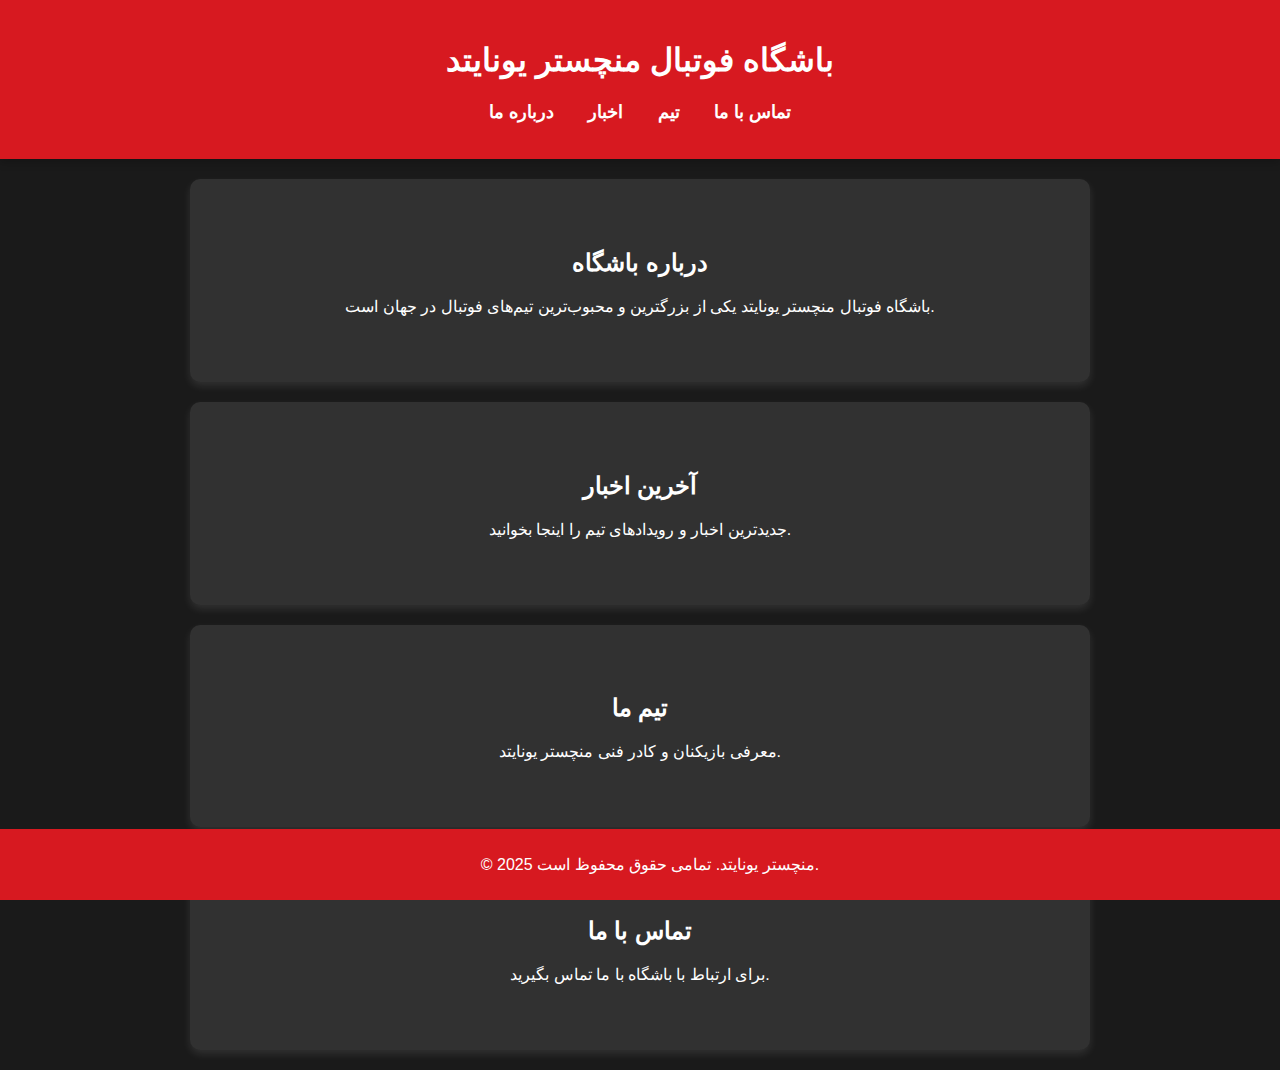
<file: MUN/index.html>
<!DOCTYPE html>
<html lang="fa">
<head>
    <meta charset="UTF-8">
    <meta name="viewport" content="width=device-width, initial-scale=1.0">
    <title>باشگاه منچستر یونایتد</title>
    <link rel="stylesheet" href="style.css">
</head>
<body>
    <header>
        <h1>باشگاه فوتبال منچستر یونایتد</h1>
        <nav>
            <ul>
                <li><a href="#about">درباره ما</a></li>
                <li><a href="#news">اخبار</a></li>
                <li><a href="#team">تیم</a></li>
                <li><a href="#contact">تماس با ما</a></li>
            </ul>
        </nav>
    </header>
    
    <section id="about">
        <h2>درباره باشگاه</h2>
        <p>باشگاه فوتبال منچستر یونایتد یکی از بزرگترین و محبوب‌ترین تیم‌های فوتبال در جهان است.</p>
    </section>
    
    <section id="news">
        <h2>آخرین اخبار</h2>
        <p>جدیدترین اخبار و رویدادهای تیم را اینجا بخوانید.</p>
    </section>
    
    <section id="team">
        <h2>تیم ما</h2>
        <p>معرفی بازیکنان و کادر فنی منچستر یونایتد.</p>
    </section>
    
    <section id="contact">
        <h2>تماس با ما</h2>
        <p>برای ارتباط با باشگاه با ما تماس بگیرید.</p>
    </section>
    
    <footer>
        <p>© 2025 منچستر یونایتد. تمامی حقوق محفوظ است.</p>
    </footer>
</body>
</html>
</file>
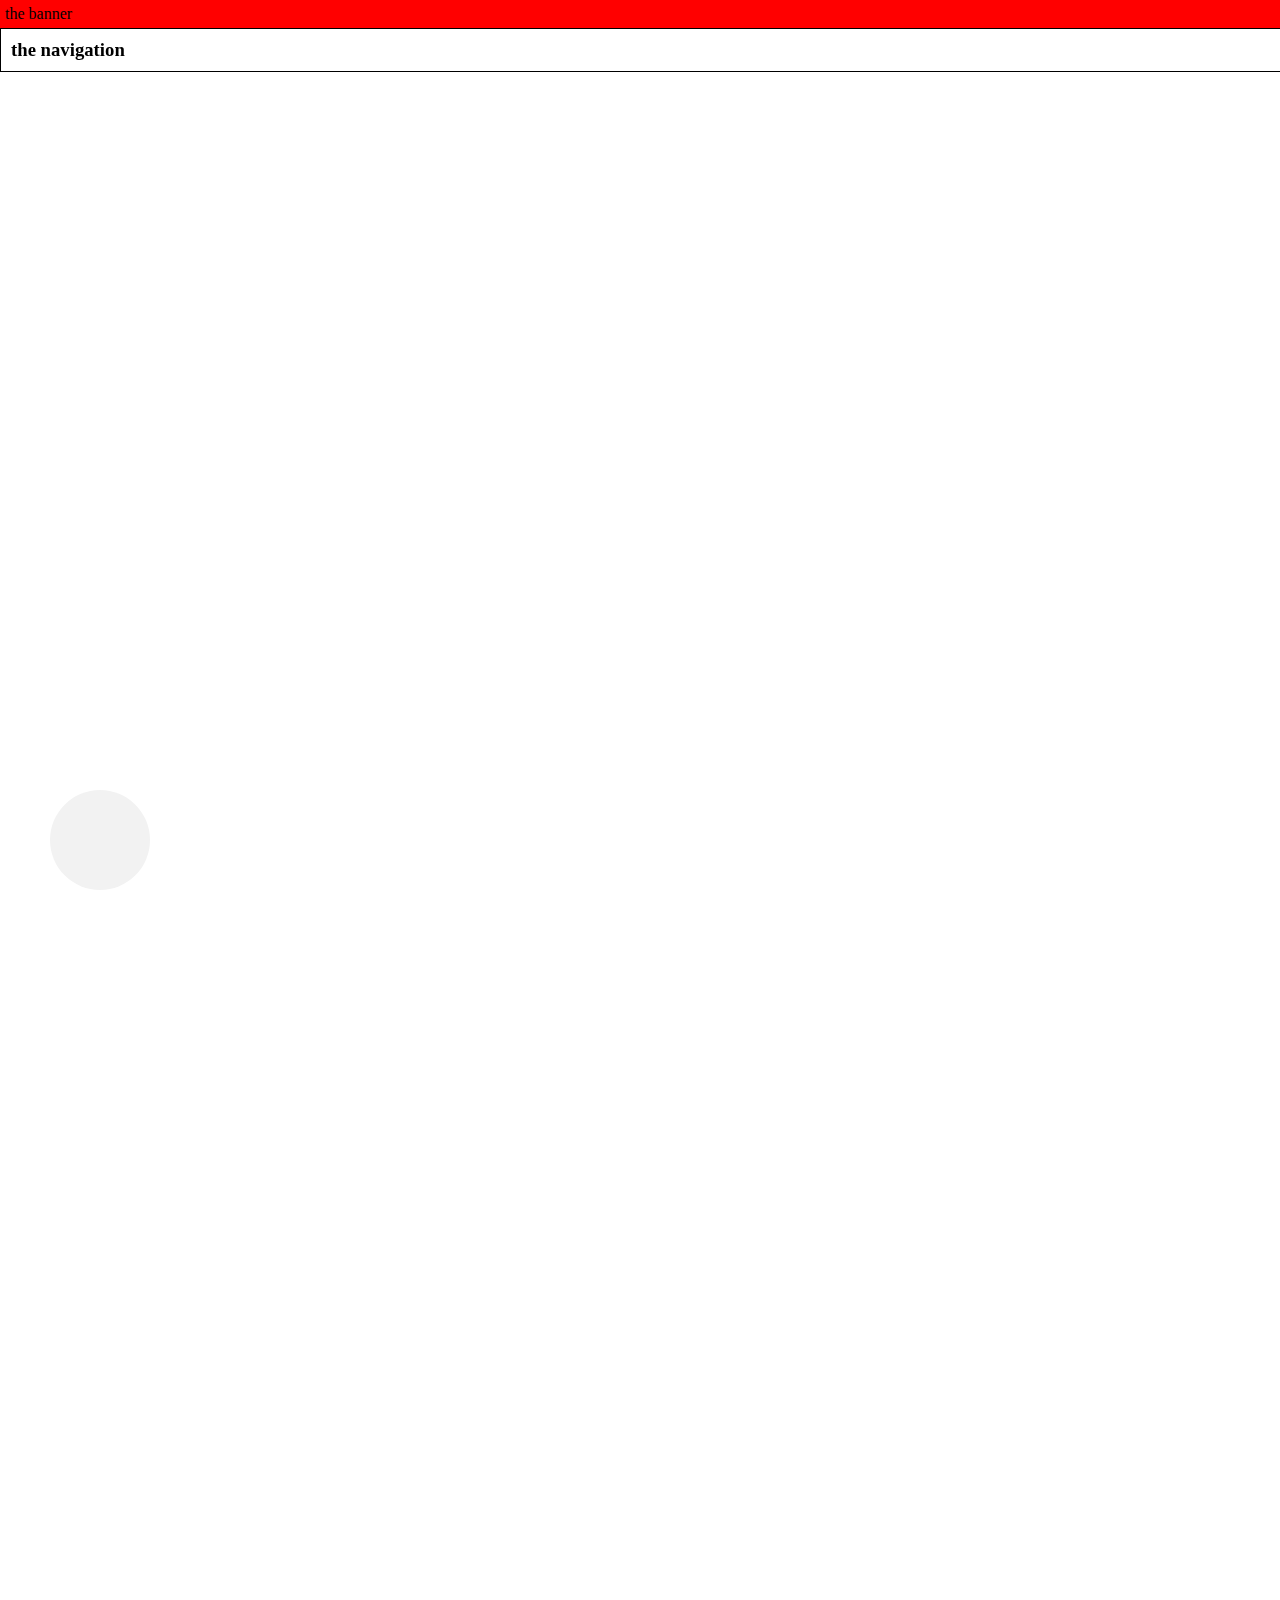
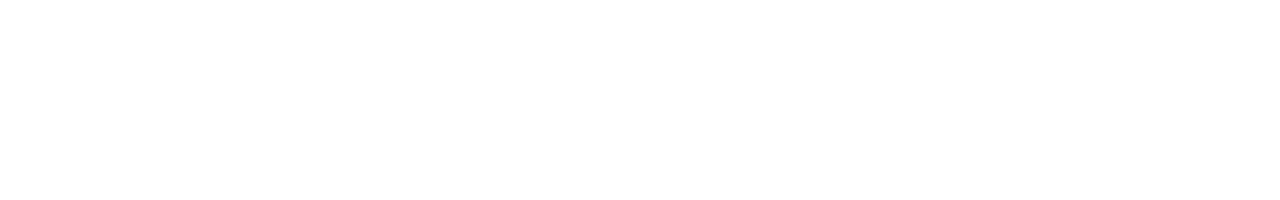
<file: mega/01-position.html>
<!DOCTYPE html>
<html lang="en">

<head>
    <meta charset="UTF-8">
    <meta name="viewport" content="width=device-width, initial-scale=1.0">
    <title>Document</title>
    <link rel="stylesheet" href="https://cdnjs.cloudflare.com/ajax/libs/font-awesome/4.7.0/css/font-awesome.min.css">
    <style>
        * {
            margin: 0;
        }

        body {
            height: 1800px;
        }

        section {
            padding: 5px;
            background-color: red;
        }

        nav {
            position: sticky;
            width: 100%;
            border: 1px solid black;
            padding: 10px;
            top: 0px;
        }

        div#contact {
            border-radius: 50%;
            background-color: #f2f2f2;
            width: 100px;
            height: 100px;
            position: fixed;
            bottom: 10px;
            left: 50px;
        }

      
    </style>
</head>

<body>
    <section>the banner</section>
    <nav>
        <h3>the navigation</h3>
    </nav>
    <div id="contact">

    </div>
</body>

</html>
</file>
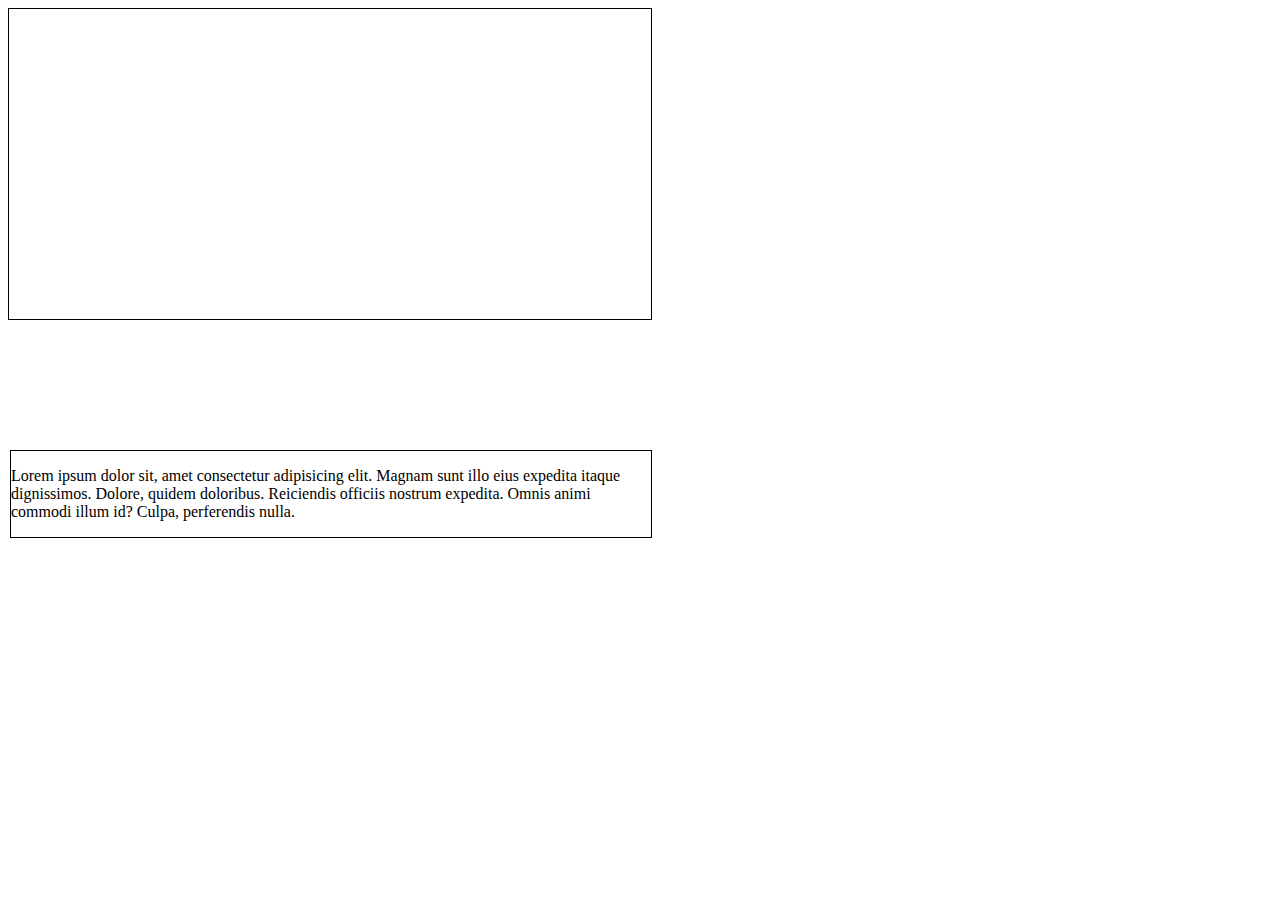
<file: mega/02-position.html>
<!DOCTYPE html>
<html lang="en">
<head>
    <meta charset="UTF-8">
    <meta name="viewport" content="width=device-width, initial-scale=1.0">
    <title>Document</title>
    <style>
        div#container{
            width: 50%;
            border: 1px solid black;
            padding: 5px;
            height: 300px;
           
        }
        div#child{
            position: absolute;
            width: 50%;
            border: 1px solid black;
            top: 50%;
            left: 10px;



        }
    </style>
</head>
<body>
    <div id="container">
        <div id="child">
            <p>  Lorem ipsum dolor sit, amet consectetur adipisicing elit. Magnam sunt illo eius expedita itaque dignissimos. Dolore, quidem doloribus. Reiciendis officiis nostrum expedita. Omnis animi commodi illum id? Culpa, perferendis nulla.</p>
        </div>
      </div>
</body>
</html>
</file>
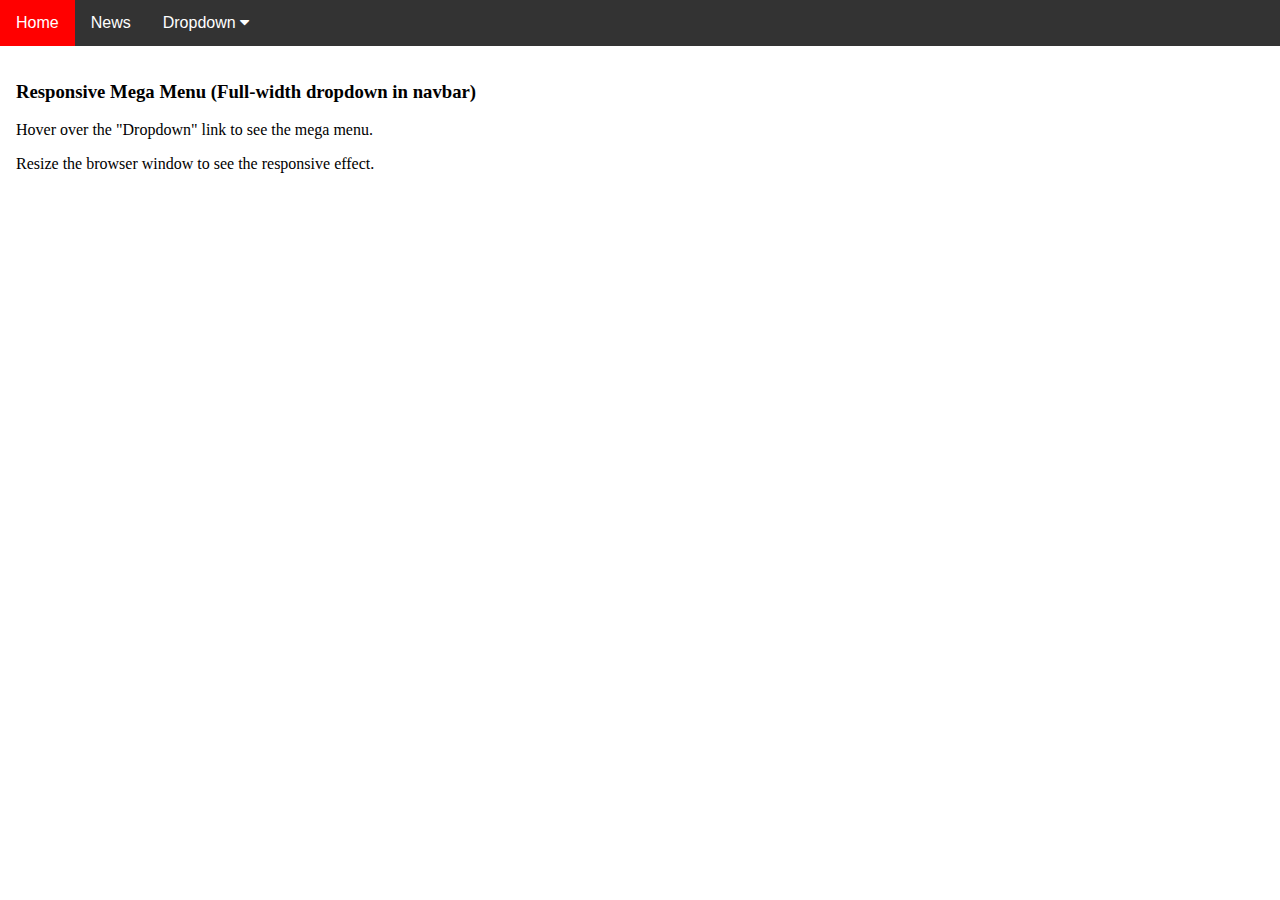
<file: mega/mega.html>
<!DOCTYPE html>
<html>
<head>
<link rel="stylesheet" href="https://cdnjs.cloudflare.com/ajax/libs/font-awesome/4.7.0/css/font-awesome.min.css">
<style>
* {
  box-sizing: border-box;
}

body {
  margin: 0;
}

.navbar {
  overflow: hidden;
  background-color: #333;
  font-family: Arial, Helvetica, sans-serif;
}

.navbar a {
  float: left;
  font-size: 16px;
  color: white;
  text-align: center;
  padding: 14px 16px;
  text-decoration: none;
}

.dropdown {
  float: left;
  overflow: hidden;
}

.dropdown .dropbtn {
  font-size: 16px;  
  border: none;
  outline: none;
  color: white;
  padding: 14px 16px;
  background-color: inherit;
  font: inherit;
  margin: 0;
}

.navbar a:hover, .dropdown:hover .dropbtn {
  background-color: red;
}

.dropdown-content {
  display: none;
  position: absolute;
  background-color: #f9f9f9;
  width: 100%;
  /* left: 0; */
  box-shadow: 0px 8px 16px 0px rgba(0,0,0,0.2);
  z-index: 1;
}

.dropdown-content .header {
  background: red;
  padding: 16px;
  color: white;
}

.dropdown:hover .dropdown-content {
  display: block;
}

/* Create three equal columns that floats next to each other */
.column {
  float: left;
  width: 33.33%;
  padding: 10px;
  background-color: #ccc;
  height: 250px;
}

.column a {
  float: none;
  color: black;
  padding: 16px;
  text-decoration: none;
  display: block;
  text-align: left;
}

.column a:hover {
  background-color: #ddd;
}

/* Clear floats after the columns */
.row:after {
 
  clear: both;
}

/* Responsive layout - makes the three columns stack on top of each other instead of next to each other */
@media screen and (max-width: 600px) {
  .column {
    width: 100%;
    height: auto;
  }
}
</style>
</head>
<body style="background-color:white;">

<div class="navbar">
  <a href="#home">Home</a>
  <a href="#news">News</a>
  <div class="dropdown">
    <button class="dropbtn">Dropdown 
      <i class="fa fa-caret-down"></i>
    </button>
    <div class="dropdown-content">
      <div class="header">
        <h2>Mega Menu</h2>
      </div>   
      <div class="row">
        <div class="column">
          <h3>Category 1</h3>
          <a href="#">Link 1</a>
          <a href="#">Link 2</a>
          <a href="#">Link 3</a>
        </div>
        <div class="column">
          <h3>Category 2</h3>
          <a href="#">Link 1</a>
          <a href="#">Link 2</a>
          <a href="#">Link 3</a>
        </div>
        <div class="column">
          <h3>Category 3</h3>
          <a href="#">Link 1</a>
          <a href="#">Link 2</a>
          <a href="#">Link 3</a>
        </div>
      </div>
    </div>
  </div> 
</div>

<div style="padding:16px">
  <h3>Responsive Mega Menu (Full-width dropdown in navbar)</h3>
  <p>Hover over the "Dropdown" link to see the mega menu.</p>
  <p>Resize the browser window to see the responsive effect.</p>
</div>

</body>
</html>
</file>
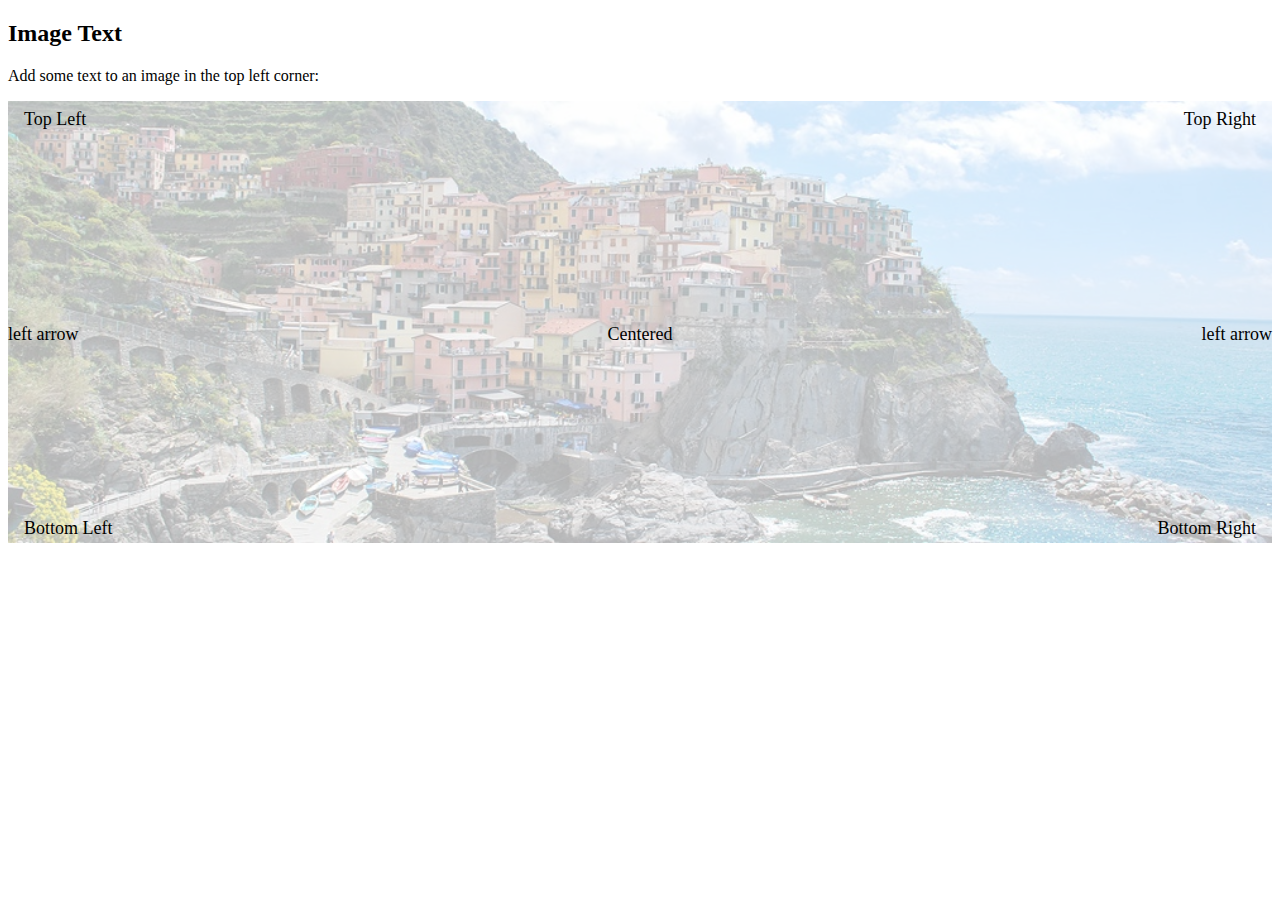
<file: mega/slider.html>
<!DOCTYPE html>
<html>
<head>
<style>
.container {
  position: relative;
}

.topleft {
  position: absolute;
  top: 8px;
  left: 16px;
  font-size: 18px;
}
.center {
  position: absolute;
  top: 50%;
  width: 100%;
  text-align: center;
  font-size: 18px;
}
img { 
  width: 100%;
  height: auto;
  opacity: 0.3;
}
.topright {
  position: absolute;
  top: 8px;
  right: 16px;
  font-size: 18px;
}
.bottomleft {
  position: absolute;
  bottom: 8px;
  left: 16px;
  font-size: 18px;
}
.bottomright {
  position: absolute;
  bottom: 8px;
  right: 16px;
  font-size: 18px;
}
.leftarrow {
  position: absolute;
  top: 50%;
  left: 0px;
  font-size: 18px;
}
.rightarrow {
  position: absolute;
  top: 50%;
  right: 0px;
  font-size: 18px;
}
</style>
</head>
<body>

<h2>Image Text</h2>
<p>Add some text to an image in the top left corner:</p>

<div class="container">
  <img src="img_5terre_wide.jpg" alt="Cinque Terre" width="1000" height="300">
  <div class="topright">Top Right</div>

  <div class="center">Centered</div>
  <div class="topleft">Top Left</div>
  <div class="bottomleft">Bottom Left</div>
  <div class="bottomright">Bottom Right</div>
  <div class="leftarrow">left arrow</div>
  <div class="rightarrow">left arrow</div>


</div>

</body>
</html>
</file>
<file: MUN/style.css>
body {
    font-family: Arial, sans-serif;
    margin: 0;
    padding: 0;
    background-color: #1a1a1a;
    color: white;
    text-align: center;
}

header {
    background-color: #d71920;
    padding: 20px;
    box-shadow: 0 4px 8px rgba(0, 0, 0, 0.2);
}

nav ul {
    list-style: none;
    padding: 0;
}

nav ul li {
    display: inline;
    margin: 0 15px;
}

nav ul li a {
    color: white;
    text-decoration: none;
    font-size: 18px;
    font-weight: bold;
}

section {
    padding: 50px;
    margin: 20px auto;
    max-width: 800px;
    background: rgba(255, 255, 255, 0.1);
    border-radius: 10px;
    box-shadow: 0 4px 8px rgba(255, 255, 255, 0.1);
}

footer {
    background-color: #d71920;
    padding: 10px;
    position: fixed;
    width: 100%;
    bottom: 0;
}
</file>
